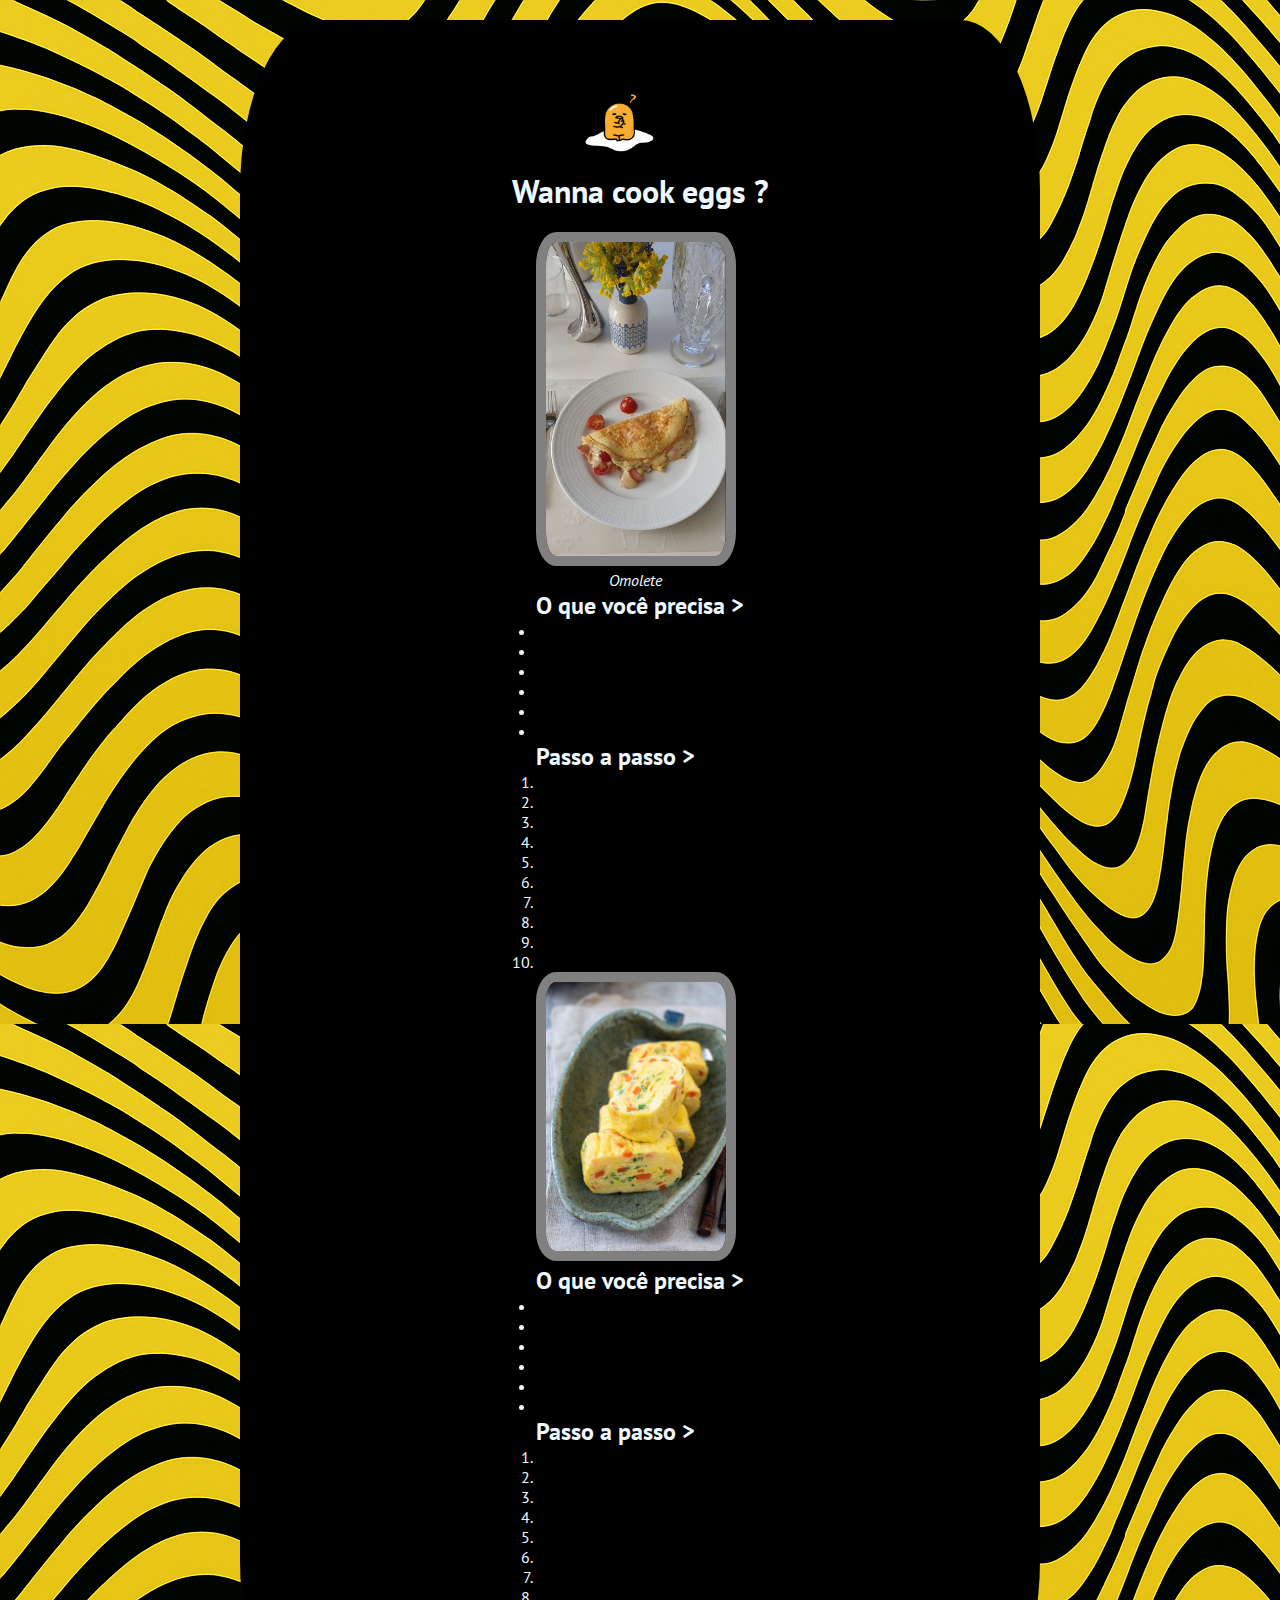
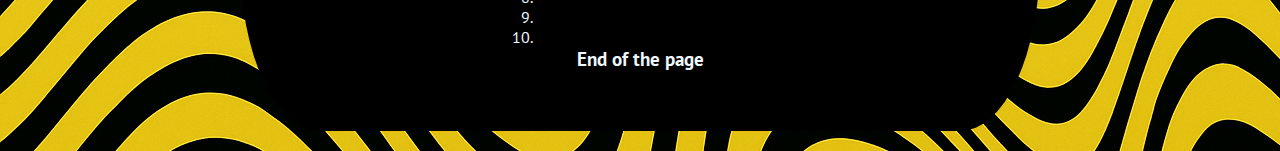
<file: index.html>
<!DOCTYPE html>
<html lang="en">
<head>
    <link rel="stylesheet" href="CSSFiles_/styleindex.css">
    <meta charset="UTF-8">
    <meta name="viewport" content="width=device-width, initial-scale=1.0">
    <title> Odin_Recipes </title>
</head>
<body>


    <div class="MainContainer_">

        <section class="Header_">
            <div class="ItemsHeader_">
                <img src="Assets_/Logo.png" alt="LogoGudetama" class="Logo_">
                <h1> Wanna cook eggs ?</h1>
                <br>
            </div>
            
        </section>


        
        
        <section class="Content_">
            <div class="Recipes_">

                    <img src="Assets_/Omelete.jpg" alt="Omolete" class="Omolete">

                    <p class="OmoleteName">
                        Omolete
                    </p>

                    <h2> O que você precisa > </h2>

                    <ul>
                        <li></li>
                        <li></li>
                        <li></li>
                        <li></li>
                        <li></li>
                        <li></li>
                    </ul>

                    <h2> Passo a passo > </h2>
                    <ol>
                        <li></li>
                        <li></li>
                        <li></li>
                        <li></li>
                        <li></li>
                        <li></li>
                        <li></li>
                        <li></li>
                        <li></li>
                        <li></li>
                    </ol>


                    <img src="Assets_/KoreanEggRolls.jpg" alt="" class="KoreanEggRolls">

                    <h2> O que você precisa > </h2>

                    <ul>
                        <li></li>
                        <li></li>
                        <li></li>
                        <li></li>
                        <li></li>
                        <li></li>
                    </ul>

                    <h2> Passo a passo > </h2>
                    <ol>
                        <li></li>
                        <li></li>
                        <li></li>
                        <li></li>
                        <li></li>
                        <li></li>
                        <li></li>
                        <li></li>
                        <li></li>
                        <li></li>
                    </ol>












            </div>
        </section>
    
        

        
        
        <section class="Footer_">
            <div>
                <h3>End of the page</h3>
            </div>
        </section>

    </div>


    
</body>
</html>
</file>
<file: CSSFiles_/styleindex.css>
@import url('https://fonts.googleapis.com/css2?family=PT+Sans:ital,wght@0,400;0,700;1,400;1,700&display=swap');

* {
  margin: 0;
  padding: 0;
  box-sizing: border-box;
  font-family: 'PT Sans', sans-serif;
}

body{
    background-image: url(../Assets_/Background_Eggs.png);
    color: aliceblue;
}

hr{
    color: aliceblue;
}

.Logo_{
    padding-left: 25%;
    width: 150px;
    height: auto;

}


.Omolete{
    width: 200px;
    height: auto;
    border: 10px solid gray;
    border-radius: 10%;
    
}

.OmoleteName{
    padding-left: 35%;
    font-style: italic;

}

.KoreanEggRolls{
    width: 200px;
    height: auto;
    border: 10px solid gray;
    border-radius: 10%;
    
}


.MainContainer_{
    display: flex;
    flex-direction: column;
    align-items: center;


    width: 90%;
    max-width: 800px;

    background-color: black;
    margin: 20px auto;
    padding: 60px;
    border-radius: 10%;


}

.Content_{
    display: flex;
    flex-direction: column;
    align-items: center;
}
</file>
